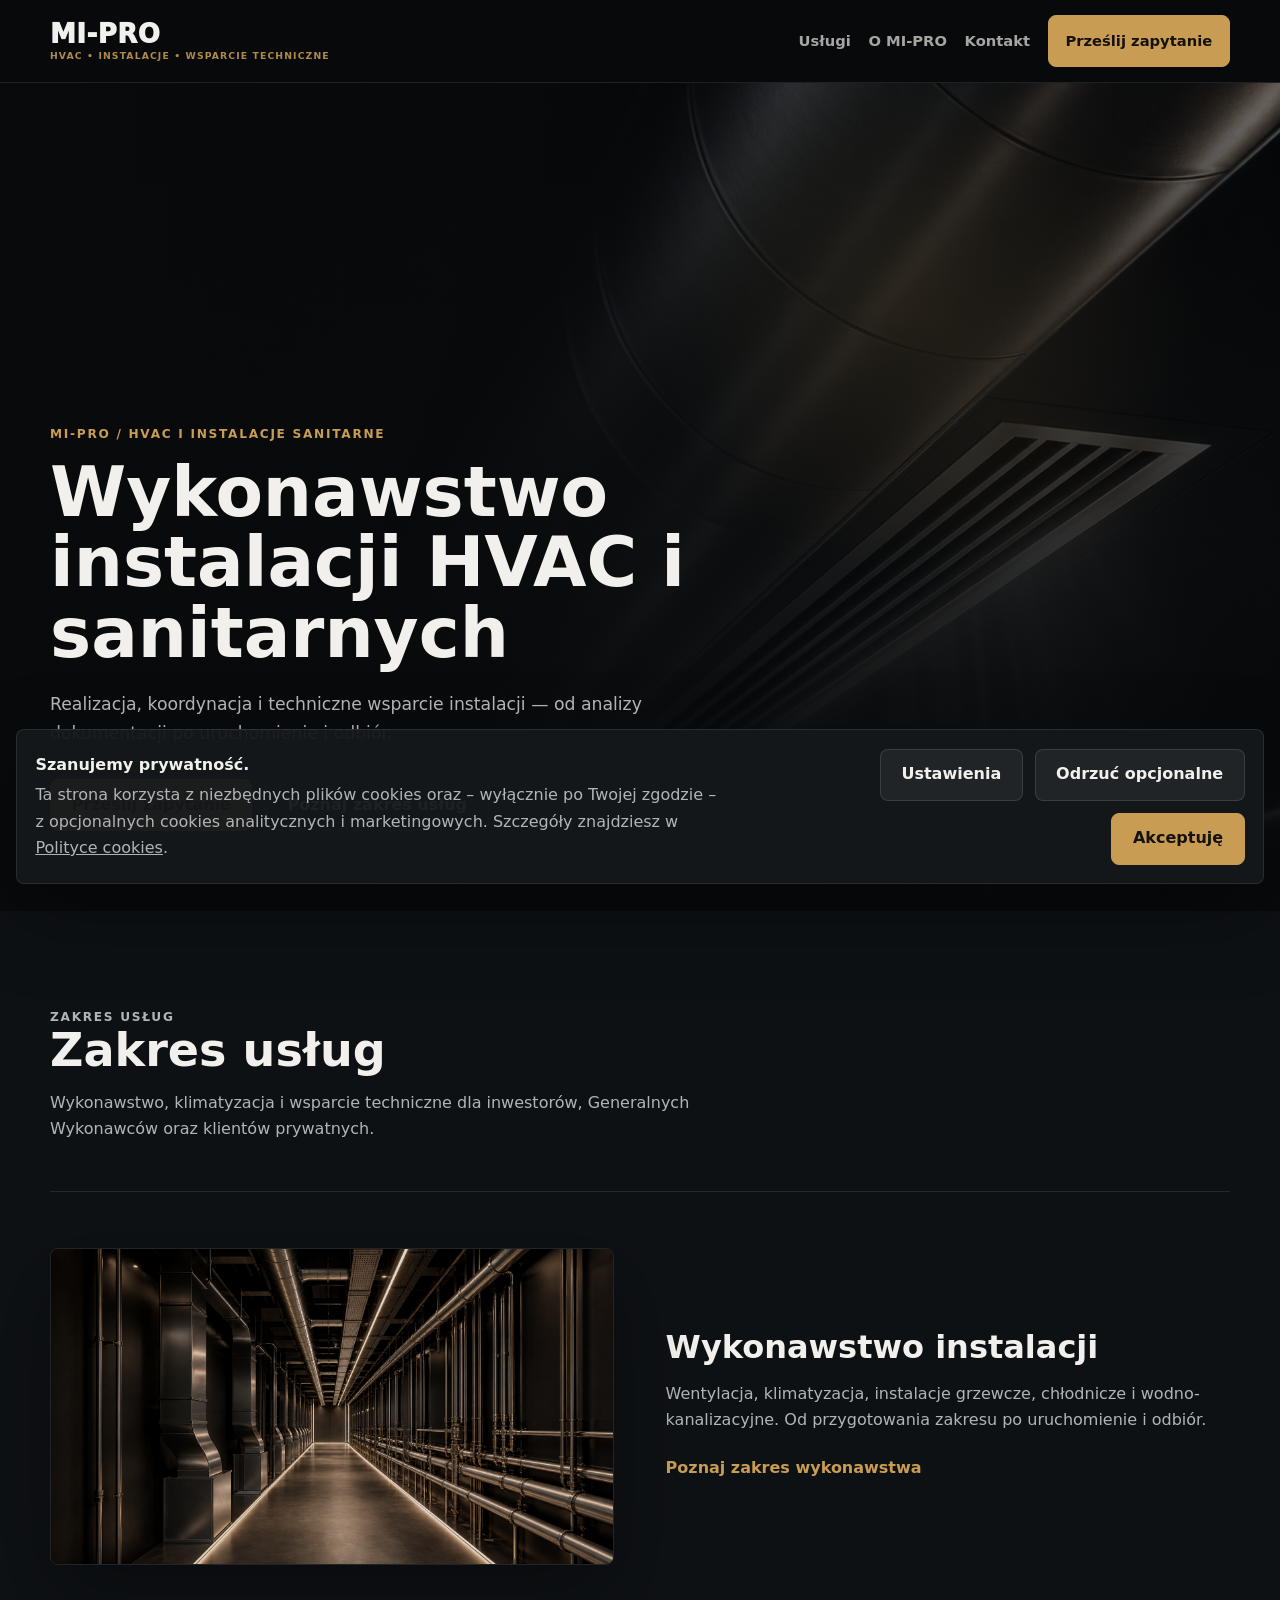
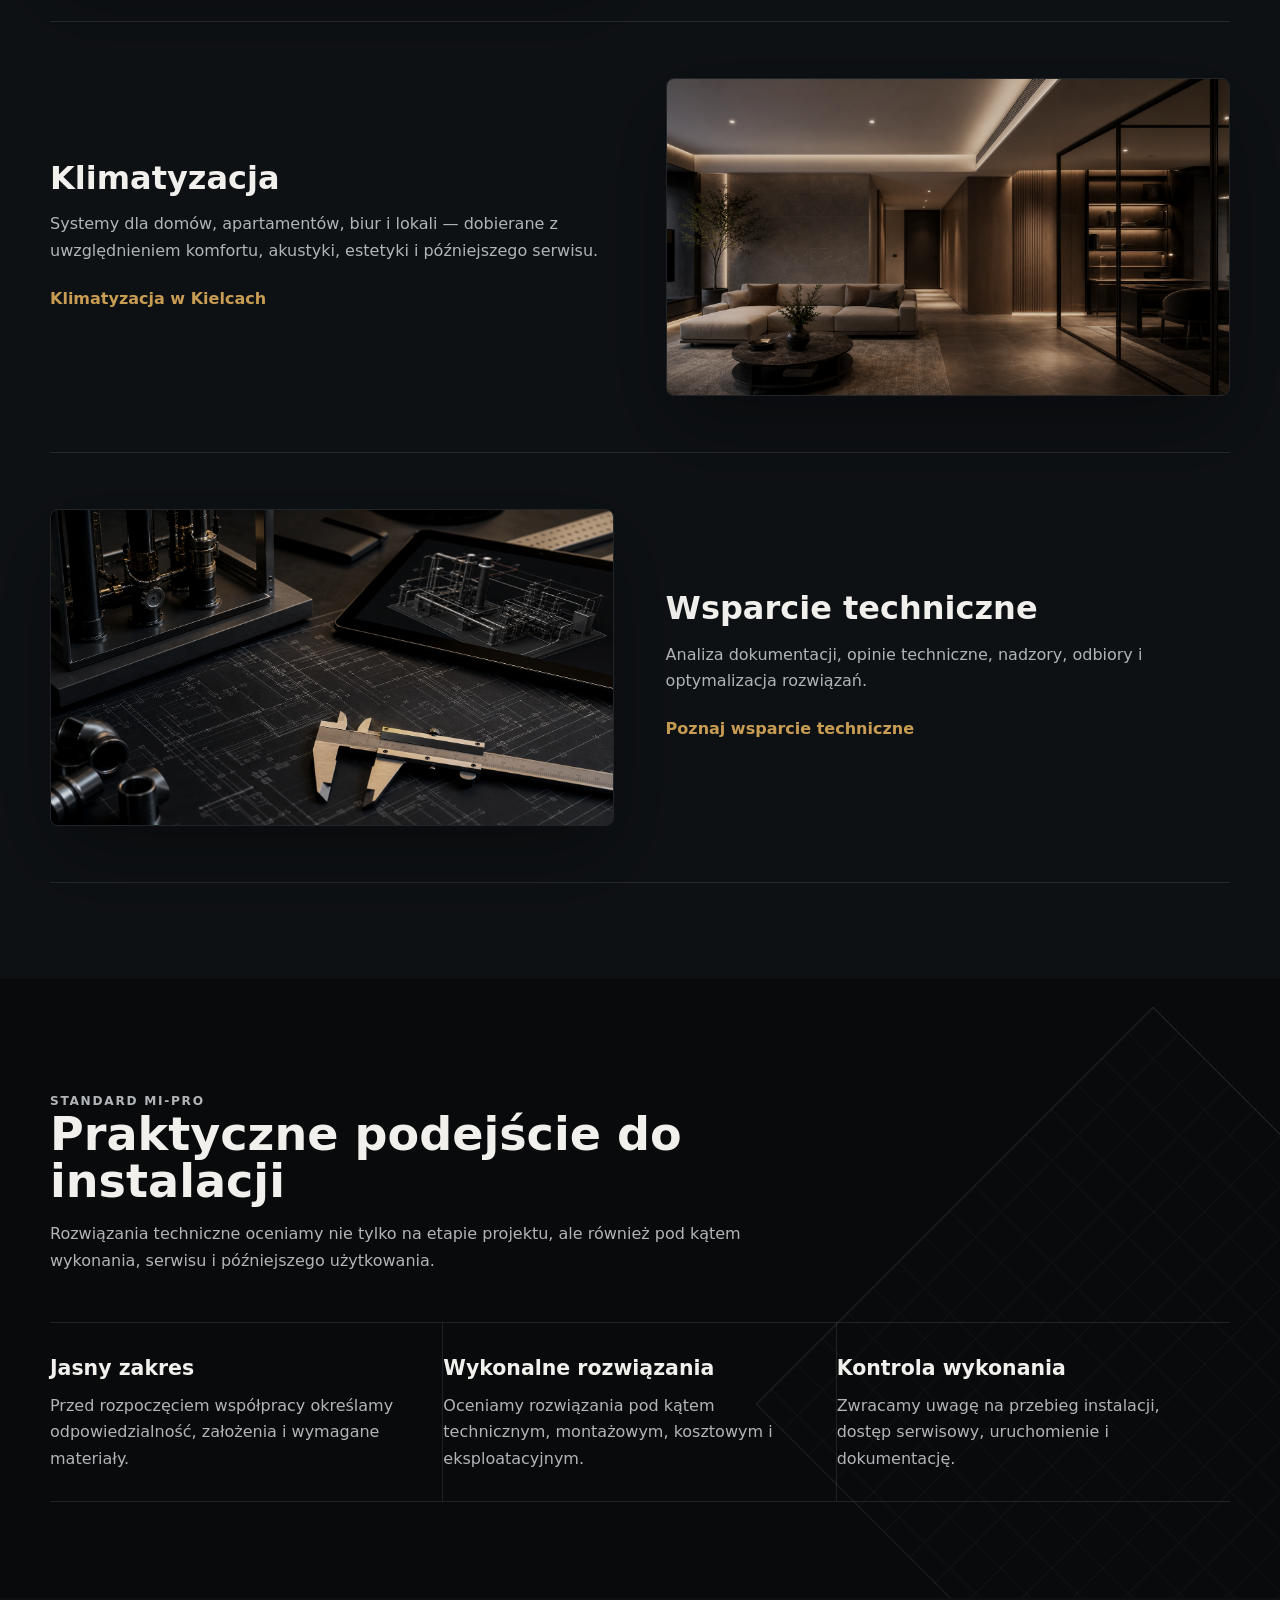
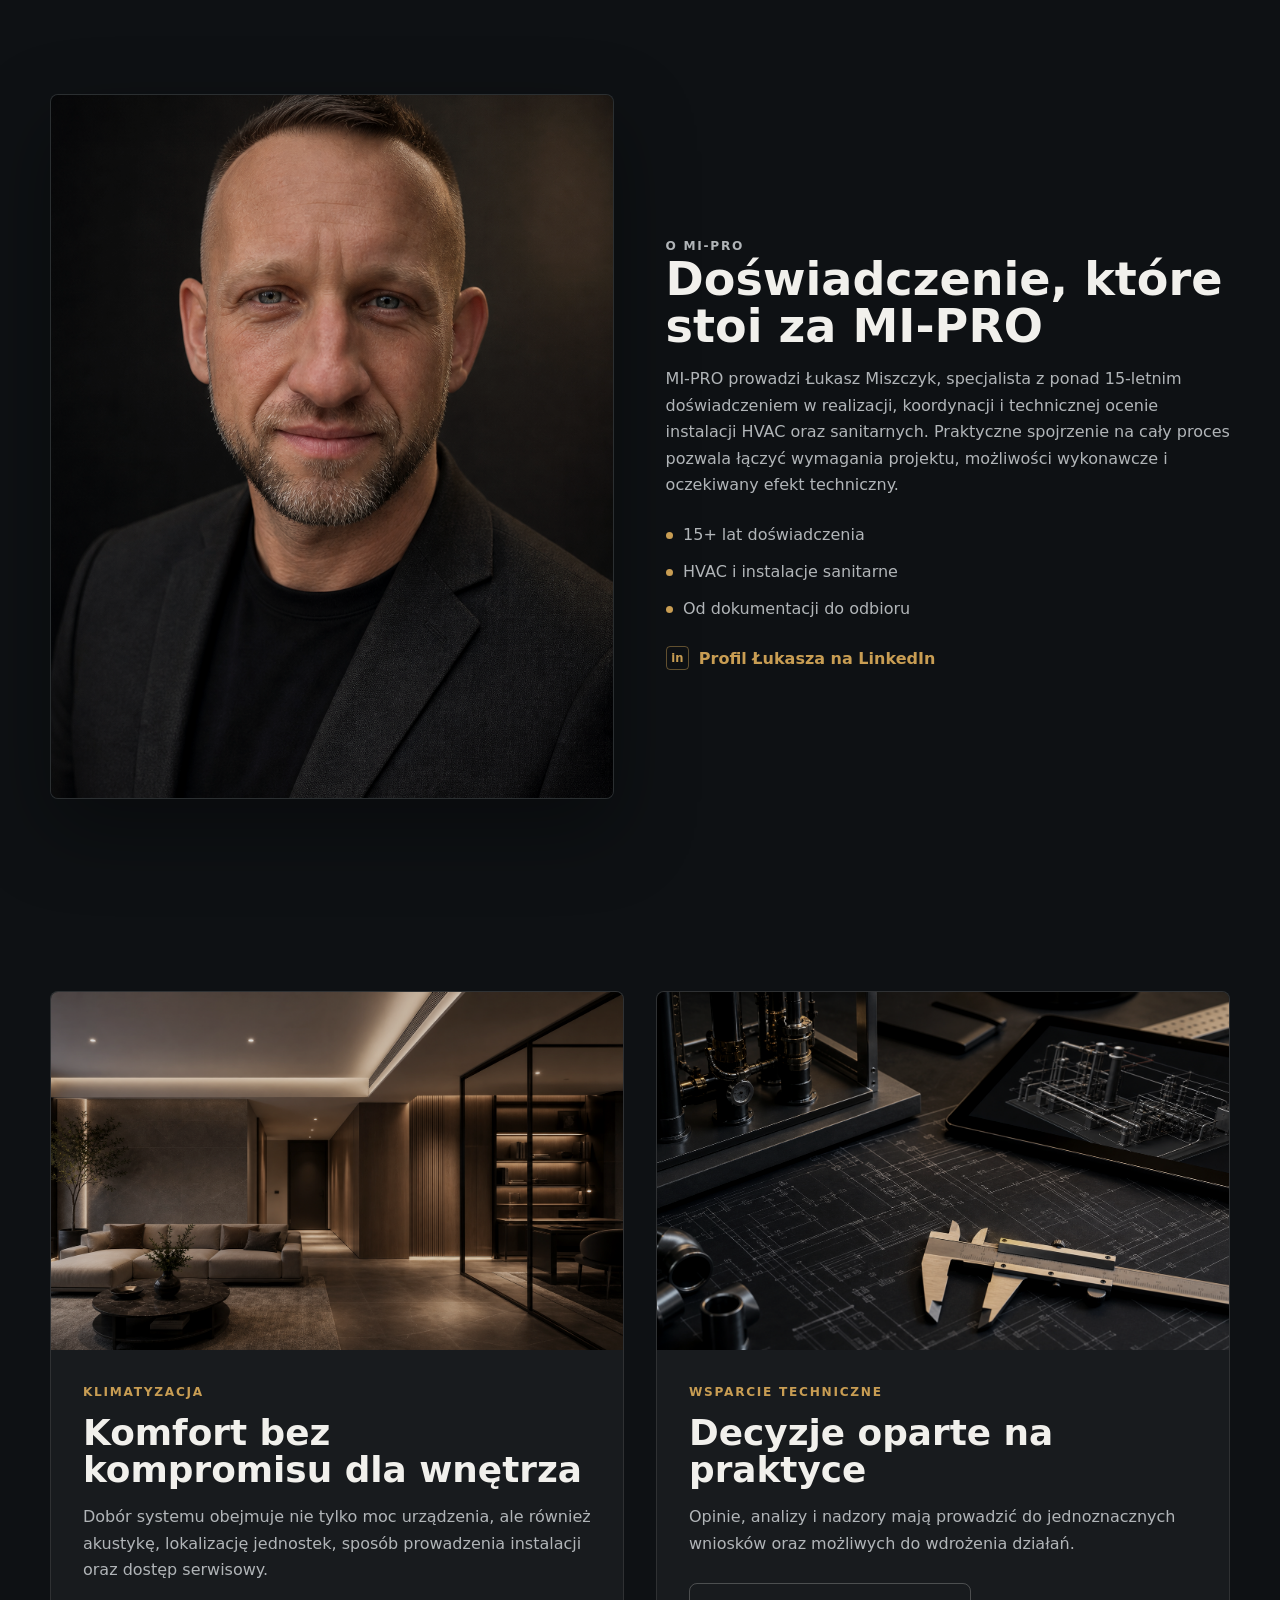
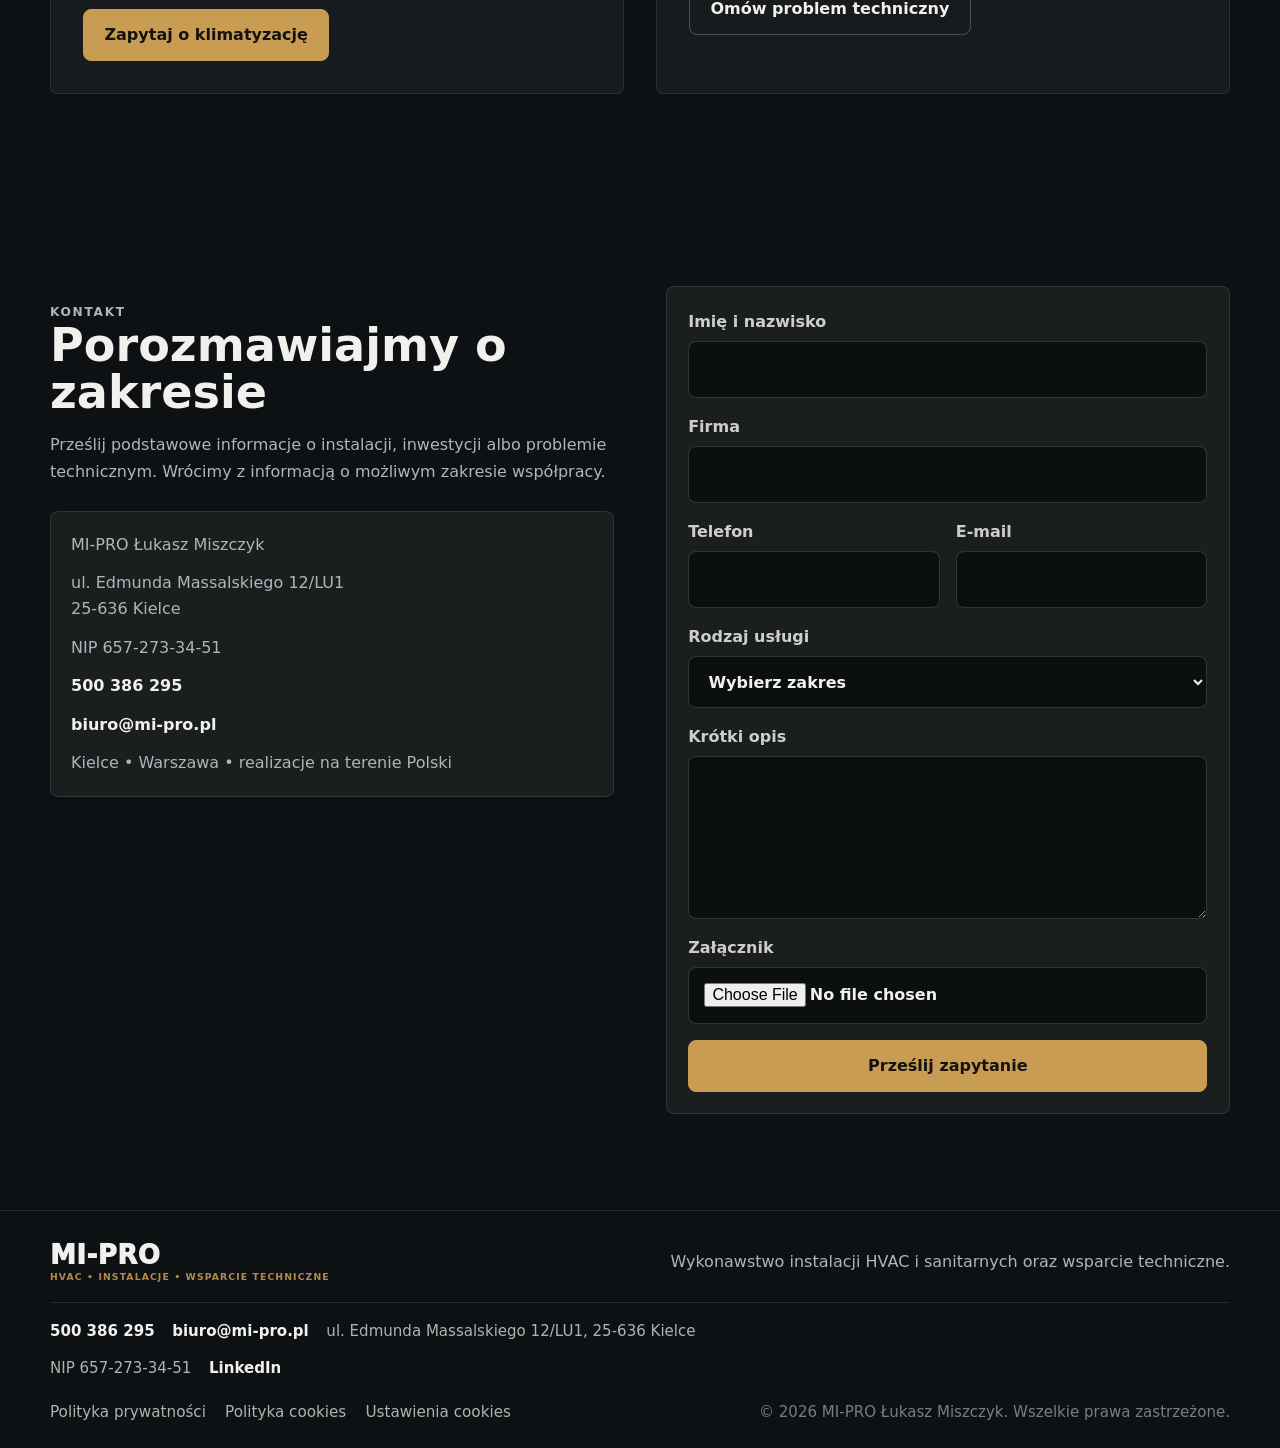
<file: index.html>
<!doctype html>
<html lang="pl">
<head>
  <meta charset="utf-8">
  <meta name="viewport" content="width=device-width, initial-scale=1">
  <title>MI-PRO | Wykonawstwo instalacji HVAC i sanitarnych Kielce</title>
  <meta name="description" content="MI-PRO realizuje instalacje HVAC i sanitarne, montaż klimatyzacji w Kielcach oraz techniczne wsparcie inwestycji od dokumentacji do odbioru.">
  <link rel="canonical" href="https://mi-pro.pl/">
  <meta name="theme-color" content="#080A0C">
  <meta property="og:title" content="MI-PRO | Wykonawstwo instalacji HVAC i sanitarnych">
  <meta property="og:description" content="Realizacja, koordynacja i techniczne wsparcie instalacji — od analizy dokumentacji po uruchomienie i odbiór.">
  <meta property="og:type" content="website">
  <meta property="og:image" content="assets/hero-hvac-premium.png">
  <link rel="preload" as="image" href="assets/hero-hvac-premium.png">
  <link rel="icon" href="assets/logo.webp">
  <link rel="stylesheet" href="styles.css">
  <script src="https://identity.netlify.com/v1/netlify-identity-widget.js"></script>
  <script type="application/ld+json">
  {
    "@context": "https://schema.org",
    "@graph": [
      {
        "@type": "LocalBusiness",
        "@id": "https://mi-pro.pl/#business",
        "name": "MI-PRO Łukasz Miszczyk",
        "url": "https://mi-pro.pl/",
        "image": "https://mi-pro.pl/assets/hero-hvac-premium.png",
        "email": "biuro@mi-pro.pl",
        "telephone": "+48500386295",
        "address": {
          "@type": "PostalAddress",
          "streetAddress": "ul. Edmunda Massalskiego 12/LU1",
          "postalCode": "25-636",
          "addressLocality": "Kielce",
          "addressCountry": "PL"
        },
        "areaServed": ["Kielce", "woj. świętokrzyskie"],
        "description": "Wykonawstwo instalacji HVAC i sanitarnych, montaż klimatyzacji, wsparcie techniczne, nadzory i analiza dokumentacji."
      },
      {
        "@type": "Service",
        "@id": "https://mi-pro.pl/#hvac-service",
        "name": "Wykonawstwo instalacji HVAC i sanitarnych",
        "provider": { "@id": "https://mi-pro.pl/#business" },
        "areaServed": "Kielce i województwo świętokrzyskie",
        "serviceType": ["HVAC", "instalacje sanitarne", "montaż klimatyzacji Kielce", "wsparcie techniczne instalacji", "nadzór techniczny"]
      },
      {
        "@type": "FAQPage",
        "@id": "https://mi-pro.pl/#faq",
        "mainEntity": [
          {
            "@type": "Question",
            "name": "Czy MI-PRO wykonuje montaż klimatyzacji w Kielcach?",
            "acceptedAnswer": { "@type": "Answer", "text": "Tak. MI-PRO realizuje dobór i montaż klimatyzacji w Kielcach i okolicy z uwzględnieniem komfortu, akustyki, estetyki oraz dostępu serwisowego." }
          },
          {
            "@type": "Question",
            "name": "Czy MI-PRO wspiera inwestycje technicznie?",
            "acceptedAnswer": { "@type": "Answer", "text": "Tak. Wsparcie obejmuje analizę dokumentacji, opinie techniczne, nadzory, odbiory i optymalizację rozwiązań instalacyjnych." }
          }
        ]
      }
    ]
  }
  </script>
</head>
<body>
  <a class="skip-link" href="#content">Przejdź do treści</a>

  <header class="site-header" id="top">
    <div class="container nav-wrap">
      <a class="brand text-brand" href="#top" aria-label="MI-PRO – strona główna">
        <span class="brand-mark">MI-PRO</span>
        <span class="brand-sub">HVAC • INSTALACJE • WSPARCIE TECHNICZNE</span>
      </a>

      <button class="nav-toggle" aria-expanded="false" aria-controls="nav-menu" aria-label="Otwórz menu">
        <span></span><span></span><span></span>
      </button>

      <nav class="site-nav" id="nav-menu" aria-label="Główne menu">
        <a href="#uslugi">Usługi</a>
        <a href="#o-mi-pro">O MI-PRO</a>
        <a href="#kontakt">Kontakt</a>
        <a class="nav-cta" href="#kontakt">Prześlij zapytanie</a>
      </nav>
    </div>
  </header>

  <main id="content">
    <section class="hero">
      <div class="hero-media" aria-hidden="true">
        <img src="assets/hero-hvac-premium.png" alt="">
      </div>
      <div class="container hero-inner">
        <div class="hero-copy reveal">
          <p class="eyebrow">MI-PRO / HVAC i instalacje sanitarne</p>
          <h1>Wykonawstwo instalacji HVAC i sanitarnych</h1>
          <p class="lead">Realizacja, koordynacja i techniczne wsparcie instalacji — od analizy dokumentacji po uruchomienie i odbiór.</p>
          <div class="hero-actions">
            <a class="btn btn-primary" href="#kontakt">Prześlij zapytanie</a>
            <a class="btn btn-secondary" href="#uslugi">Poznaj zakres usług</a>
          </div>
        </div>
      </div>
    </section>

    <section class="section services-section" id="uslugi">
      <div class="container">
        <div class="section-head reveal">
          <p class="eyebrow">Zakres usług</p>
          <h2>Zakres usług</h2>
          <p>Wykonawstwo, klimatyzacja i wsparcie techniczne dla inwestorów, Generalnych Wykonawców oraz klientów prywatnych.</p>
        </div>

        <article class="service-feature reveal">
          <div class="service-image">
            <img src="assets/execution-premium.png" alt="Koncepcyjna grafika uporządkowanych instalacji HVAC i sanitarnych" loading="lazy">
          </div>
          <div class="service-copy">
            <h3>Wykonawstwo instalacji</h3>
            <p>Wentylacja, klimatyzacja, instalacje grzewcze, chłodnicze i wodno-kanalizacyjne. Od przygotowania zakresu po uruchomienie i odbiór.</p>
            <a class="text-link" href="#kontakt">Poznaj zakres wykonawstwa</a>
          </div>
        </article>

        <article class="service-feature service-feature-alt reveal">
          <div class="service-image">
            <img src="assets/climate-premium.png" alt="Koncepcyjna grafika eleganckiego wnętrza z dyskretnym nawiewem liniowym" loading="lazy">
          </div>
          <div class="service-copy">
            <h3>Klimatyzacja</h3>
            <p>Systemy dla domów, apartamentów, biur i lokali — dobierane z uwzględnieniem komfortu, akustyki, estetyki i późniejszego serwisu.</p>
            <a class="text-link" href="#kontakt">Klimatyzacja w Kielcach</a>
          </div>
        </article>

        <article class="service-feature reveal">
          <div class="service-image">
            <img src="assets/technical-support-premium.png" alt="Koncepcyjna grafika analizy dokumentacji i modelu instalacji" loading="lazy">
          </div>
          <div class="service-copy">
            <h3>Wsparcie techniczne</h3>
            <p>Analiza dokumentacji, opinie techniczne, nadzory, odbiory i optymalizacja rozwiązań.</p>
            <a class="text-link" href="#kontakt">Poznaj wsparcie techniczne</a>
          </div>
        </article>
      </div>
    </section>

    <section class="section standard-section">
      <div class="container standard-grid">
        <div class="section-head reveal">
          <p class="eyebrow">Standard MI-PRO</p>
          <h2>Praktyczne podejście do instalacji</h2>
          <p>Rozwiązania techniczne oceniamy nie tylko na etapie projektu, ale również pod kątem wykonania, serwisu i późniejszego użytkowania.</p>
        </div>
        <div class="rules reveal reveal-delay">
          <article>
            <h3>Jasny zakres</h3>
            <p>Przed rozpoczęciem współpracy określamy odpowiedzialność, założenia i wymagane materiały.</p>
          </article>
          <article>
            <h3>Wykonalne rozwiązania</h3>
            <p>Oceniamy rozwiązania pod kątem technicznym, montażowym, kosztowym i eksploatacyjnym.</p>
          </article>
          <article>
            <h3>Kontrola wykonania</h3>
            <p>Zwracamy uwagę na przebieg instalacji, dostęp serwisowy, uruchomienie i dokumentację.</p>
          </article>
        </div>
      </div>
    </section>

    <section class="section owner-section" id="o-mi-pro">
      <div class="container owner-grid">
        <div class="owner-portrait reveal">
          <img src="assets/lukasz-miszczyk-portrait-premium.png" alt="Łukasz Miszczyk, właściciel MI-PRO" loading="eager">
        </div>
        <div class="owner-copy reveal reveal-delay">
          <p class="eyebrow">O MI-PRO</p>
          <h2>Doświadczenie, które stoi za MI-PRO</h2>
          <p>MI-PRO prowadzi Łukasz Miszczyk, specjalista z ponad 15-letnim doświadczeniem w realizacji, koordynacji i technicznej ocenie instalacji HVAC oraz sanitarnych. Praktyczne spojrzenie na cały proces pozwala łączyć wymagania projektu, możliwości wykonawcze i oczekiwany efekt techniczny.</p>
          <ul class="owner-list">
            <li>15+ lat doświadczenia</li>
            <li>HVAC i instalacje sanitarne</li>
            <li>Od dokumentacji do odbioru</li>
          </ul>
          <a class="linkedin-link" href="https://www.linkedin.com/in/%C5%82ukasz-miszczyk-516657ba/" target="_blank" rel="noopener">Profil Łukasza na LinkedIn</a>
        </div>
      </div>
    </section>

    <section class="section highlight-section" id="wyrozniki">
      <div class="container">
        <div class="highlight-pair">
          <article class="offer-panel reveal">
            <img src="assets/climate-premium.png" alt="Koncepcyjna grafika eleganckiego wnętrza z dyskretnym systemem klimatyzacji" loading="lazy">
            <div>
              <p class="eyebrow">Klimatyzacja</p>
              <h2>Komfort bez kompromisu dla wnętrza</h2>
              <p>Dobór systemu obejmuje nie tylko moc urządzenia, ale również akustykę, lokalizację jednostek, sposób prowadzenia instalacji oraz dostęp serwisowy.</p>
              <a class="btn btn-primary" href="#kontakt">Zapytaj o klimatyzację</a>
            </div>
          </article>

          <article class="offer-panel reveal reveal-delay">
            <img src="assets/technical-support-premium.png" alt="Koncepcyjna grafika modelu instalacji, dokumentacji i narzędzia pomiarowego" loading="lazy">
            <div>
              <p class="eyebrow">Wsparcie techniczne</p>
              <h2>Decyzje oparte na praktyce</h2>
              <p>Opinie, analizy i nadzory mają prowadzić do jednoznacznych wniosków oraz możliwych do wdrożenia działań.</p>
              <a class="btn btn-secondary" href="#kontakt">Omów problem techniczny</a>
            </div>
          </article>
        </div>
      </div>
    </section>

    <section class="section contact-section" id="kontakt">
      <div class="container contact-grid reveal">
        <div class="contact-copy">
          <p class="eyebrow">Kontakt</p>
          <h2>Porozmawiajmy o zakresie</h2>
          <p>Prześlij podstawowe informacje o instalacji, inwestycji albo problemie technicznym. Wrócimy z informacją o możliwym zakresie współpracy.</p>
          <div class="contact-card">
            <span>MI-PRO Łukasz Miszczyk</span>
            <span>ul. Edmunda Massalskiego 12/LU1<br>25-636 Kielce</span>
            <span>NIP 657-273-34-51</span>
            <a href="tel:+48500386295">500 386 295</a>
            <a href="mailto:biuro@mi-pro.pl">biuro@mi-pro.pl</a>
            <span>Kielce • Warszawa • realizacje na terenie Polski</span>
          </div>
        </div>

        <form class="contact-form" name="zapytanie" method="POST" data-netlify="true" netlify-honeypot="bot-field" enctype="multipart/form-data">
          <input type="hidden" name="form-name" value="zapytanie">
          <p class="hidden-field"><label>Nie wypełniaj: <input name="bot-field"></label></p>
          <label>Imię i nazwisko<input type="text" name="imie-i-nazwisko" autocomplete="name" required></label>
          <label>Firma<input type="text" name="firma" autocomplete="organization"></label>
          <div class="form-row">
            <label>Telefon<input type="tel" name="telefon" autocomplete="tel" required></label>
            <label>E-mail<input type="email" name="email" autocomplete="email" required></label>
          </div>
          <label>Rodzaj usługi
            <select name="rodzaj-uslugi" required>
              <option value="">Wybierz zakres</option>
              <option>Wykonawstwo instalacji</option>
              <option>Klimatyzacja</option>
              <option>Wsparcie techniczne</option>
              <option>Opinia lub audyt</option>
              <option>Inne</option>
            </select>
          </label>
          <label>Krótki opis<textarea name="opis" rows="5" required></textarea></label>
          <label>Załącznik<input type="file" name="dokumentacja"></label>
          <button class="btn btn-primary" type="submit">Prześlij zapytanie</button>
        </form>
      </div>
    </section>
  </main>

  <footer class="site-footer">
    <div class="container footer-top">
      <a class="footer-brand text-brand" href="#top" aria-label="MI-PRO – do góry strony">
        <span class="brand-mark">MI-PRO</span>
        <span class="brand-sub">HVAC • INSTALACJE • WSPARCIE TECHNICZNE</span>
      </a>
      <p>Wykonawstwo instalacji HVAC i sanitarnych oraz wsparcie techniczne.</p>
    </div>

    <div class="container footer-bottom">
      <div class="footer-contact">
        <a href="tel:+48500386295">500 386 295</a>
        <a href="mailto:biuro@mi-pro.pl">biuro@mi-pro.pl</a>
        <span>ul. Edmunda Massalskiego 12/LU1, 25-636 Kielce</span>
        <span>NIP 657-273-34-51</span>
        <a href="https://www.linkedin.com/in/%C5%82ukasz-miszczyk-516657ba/" target="_blank" rel="noopener">LinkedIn</a>
      </div>
      <nav class="footer-nav" aria-label="Informacje prawne">
        <a href="privacy.html">Polityka prywatności</a>
        <a href="cookies.html">Polityka cookies</a>
        <button class="footer-link js-open-cookie-settings" type="button">Ustawienia cookies</button>
      </nav>
      <p class="copyright">© <span id="year"></span> MI-PRO Łukasz Miszczyk. Wszelkie prawa zastrzeżone.</p>
    </div>
  </footer>

  <div class="mobile-contact-bar">
    <a href="tel:+48500386295">Zadzwoń</a>
    <a href="#kontakt">Zapytaj</a>
  </div>

  <div class="cookie-banner" id="cookieBanner" hidden>
    <div class="cookie-inner">
      <div>
        <strong>Szanujemy prywatność.</strong>
        <p>Ta strona korzysta z niezbędnych plików cookies oraz – wyłącznie po Twojej zgodzie – z opcjonalnych cookies analitycznych i marketingowych. Szczegóły znajdziesz w <a href="cookies.html">Polityce cookies</a>.</p>
      </div>
      <div class="cookie-actions">
        <button class="btn btn-ghost js-cookie-settings" type="button">Ustawienia</button>
        <button class="btn btn-ghost js-cookie-reject" type="button">Odrzuć opcjonalne</button>
        <button class="btn btn-primary js-cookie-accept" type="button">Akceptuję</button>
      </div>
    </div>
  </div>

  <div class="cookie-modal" id="cookieModal" hidden>
    <div class="cookie-modal-backdrop js-close-cookie-modal"></div>
    <div class="cookie-modal-panel" role="dialog" aria-modal="true" aria-labelledby="cookieTitle">
      <button class="cookie-close js-close-cookie-modal" aria-label="Zamknij ustawienia cookies">×</button>
      <h2 id="cookieTitle">Ustawienia cookies</h2>
      <p>Możesz zdecydować, na które kategorie cookies wyrażasz zgodę. Niezbędne cookies są wymagane do prawidłowego działania strony i nie mogą zostać wyłączone.</p>
      <div class="cookie-option required">
        <div><strong>Niezbędne</strong><p>Zapewniają podstawowe funkcje strony, bezpieczeństwo oraz zapis Twojej decyzji dotyczącej cookies.</p></div>
        <span class="badge-fixed">Zawsze aktywne</span>
      </div>
      <label class="cookie-option">
        <div><strong>Analityczne</strong><p>Pozwalają badać sposób korzystania ze strony i usprawniać jej działanie.</p></div>
        <input type="checkbox" id="analyticsConsent">
      </label>
      <label class="cookie-option">
        <div><strong>Marketingowe</strong><p>Pozwalają dopasować reklamy i treści promocyjne w zewnętrznych systemach.</p></div>
        <input type="checkbox" id="marketingConsent">
      </label>
      <div class="cookie-modal-actions">
        <button class="btn btn-ghost js-close-cookie-modal" type="button">Anuluj</button>
        <button class="btn btn-secondary js-cookie-save" type="button">Zapisz wybór</button>
        <button class="btn btn-primary js-cookie-accept" type="button">Akceptuj wszystko</button>
      </div>
    </div>
  </div>

  <script src="cms-loader.js"></script>
  <script src="script.js"></script>
  <script>
    if (window.netlifyIdentity) {
      window.netlifyIdentity.on('init', user => {
        if (!user && window.location.hash.includes('invite_token')) {
          window.netlifyIdentity.open('signup');
        }
      });
    }
  </script>
</body>
</html>
</file>
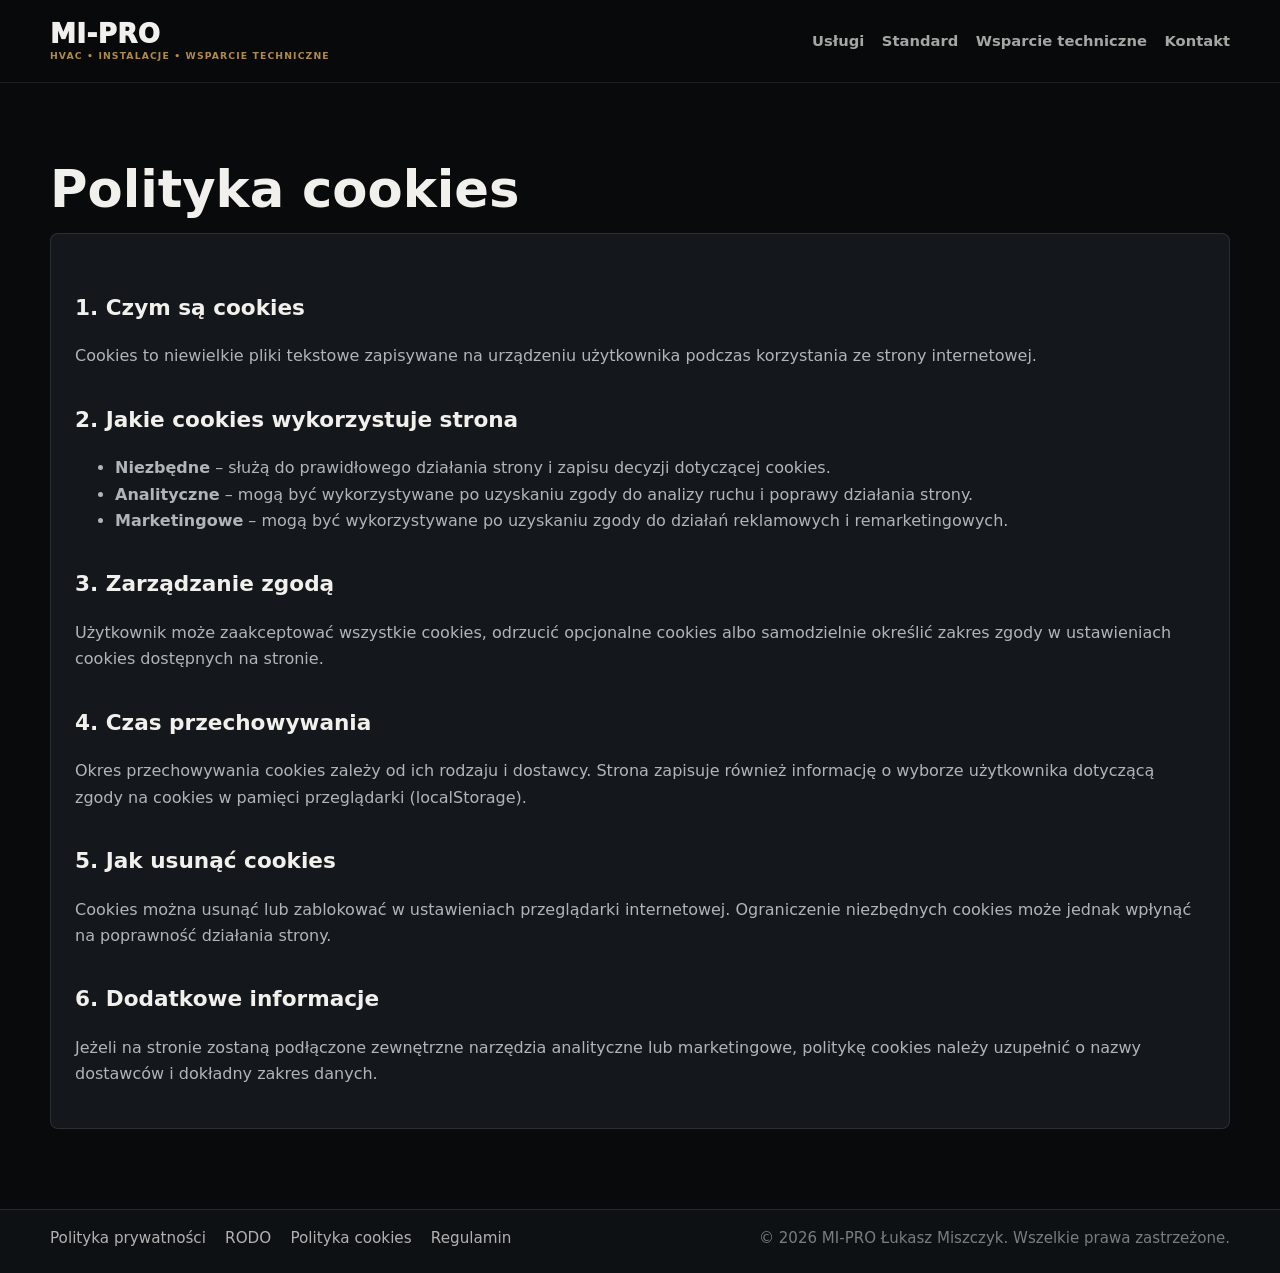
<file: cookies.html>
<!doctype html>
<html lang="pl">
<head>
  <meta charset="utf-8">
  <meta name="viewport" content="width=device-width, initial-scale=1">
  <title>Polityka cookies | MI-PRO</title>
  <meta name="description" content="Polityka cookies – MI-PRO">
  <link rel="icon" href="assets/logo.webp">
  <link rel="stylesheet" href="styles.css">
</head>
<body>
  <header class="site-header">
    <div class="container nav-wrap">
      <a class="brand text-brand" href="index.html" aria-label="MI-PRO – strona główna"><span class="brand-mark">MI-PRO</span><span class="brand-sub">HVAC • INSTALACJE • WSPARCIE TECHNICZNE</span></a>
      <nav class="site-nav" aria-label="Główne menu" style="display:flex; position:static; box-shadow:none; border:0; background:transparent; padding:0; flex-direction:row;">
        <a href="index.html#uslugi">Usługi</a>
        <a href="index.html#standard">Standard</a>
        <a href="index.html#ekspertyza">Wsparcie techniczne</a>
        <a href="index.html#kontakt">Kontakt</a>
      </nav>
    </div>
  </header>
  <section class="legal-hero">
    <div class="container legal-content">
      <h1>Polityka cookies</h1>
      <div class="legal-box">

<h2>1. Czym są cookies</h2>
<p>Cookies to niewielkie pliki tekstowe zapisywane na urządzeniu użytkownika podczas korzystania ze strony internetowej.</p>
<h2>2. Jakie cookies wykorzystuje strona</h2>
<ul>
<li><strong>Niezbędne</strong> – służą do prawidłowego działania strony i zapisu decyzji dotyczącej cookies.</li>
<li><strong>Analityczne</strong> – mogą być wykorzystywane po uzyskaniu zgody do analizy ruchu i poprawy działania strony.</li>
<li><strong>Marketingowe</strong> – mogą być wykorzystywane po uzyskaniu zgody do działań reklamowych i remarketingowych.</li>
</ul>
<h2>3. Zarządzanie zgodą</h2>
<p>Użytkownik może zaakceptować wszystkie cookies, odrzucić opcjonalne cookies albo samodzielnie określić zakres zgody w ustawieniach cookies dostępnych na stronie.</p>
<h2>4. Czas przechowywania</h2>
<p>Okres przechowywania cookies zależy od ich rodzaju i dostawcy. Strona zapisuje również informację o wyborze użytkownika dotyczącą zgody na cookies w pamięci przeglądarki (localStorage).</p>
<h2>5. Jak usunąć cookies</h2>
<p>Cookies można usunąć lub zablokować w ustawieniach przeglądarki internetowej. Ograniczenie niezbędnych cookies może jednak wpłynąć na poprawność działania strony.</p>
<h2>6. Dodatkowe informacje</h2>
<p>Jeżeli na stronie zostaną podłączone zewnętrzne narzędzia analityczne lub marketingowe, politykę cookies należy uzupełnić o nazwy dostawców i dokładny zakres danych.</p>

      </div>
    </div>
  </section>
  <footer class="site-footer">
    <div class="container footer-bottom">
      <nav class="footer-nav" aria-label="Informacje prawne">
        <a href="privacy.html">Polityka prywatności</a>
        <a href="rodo.html">RODO</a>
        <a href="cookies.html">Polityka cookies</a>
        <a href="regulamin.html">Regulamin</a>
      </nav>
      <p class="copyright">© <span id="year"></span> MI-PRO Łukasz Miszczyk. Wszelkie prawa zastrzeżone.</p>
    </div>
  </footer>
  <script src="script.js"></script>
</body>
</html>
</file>
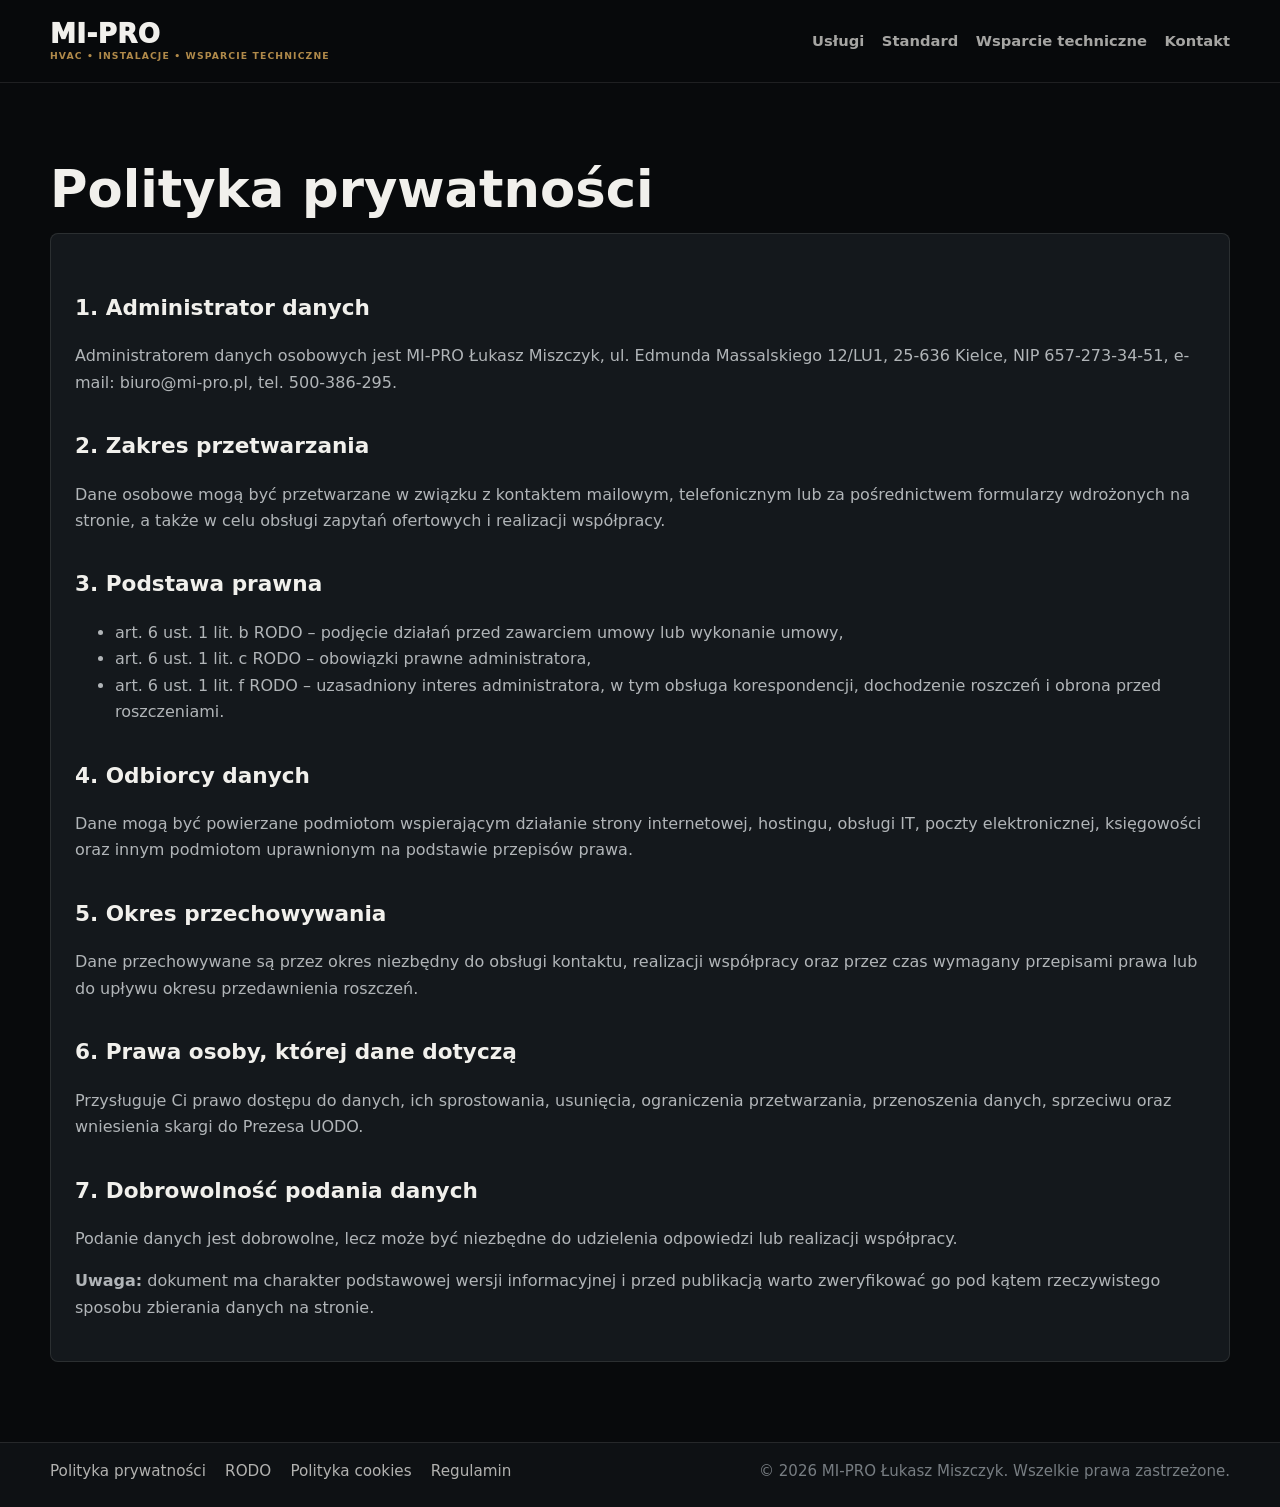
<file: privacy.html>
<!doctype html>
<html lang="pl">
<head>
  <meta charset="utf-8">
  <meta name="viewport" content="width=device-width, initial-scale=1">
  <title>Polityka prywatności | MI-PRO</title>
  <meta name="description" content="Polityka prywatności – MI-PRO">
  <link rel="icon" href="assets/logo.webp">
  <link rel="stylesheet" href="styles.css">
</head>
<body>
  <header class="site-header">
    <div class="container nav-wrap">
      <a class="brand text-brand" href="index.html" aria-label="MI-PRO – strona główna"><span class="brand-mark">MI-PRO</span><span class="brand-sub">HVAC • INSTALACJE • WSPARCIE TECHNICZNE</span></a>
      <nav class="site-nav" aria-label="Główne menu" style="display:flex; position:static; box-shadow:none; border:0; background:transparent; padding:0; flex-direction:row;">
        <a href="index.html#uslugi">Usługi</a>
        <a href="index.html#standard">Standard</a>
        <a href="index.html#ekspertyza">Wsparcie techniczne</a>
        <a href="index.html#kontakt">Kontakt</a>
      </nav>
    </div>
  </header>
  <section class="legal-hero">
    <div class="container legal-content">
      <h1>Polityka prywatności</h1>
      <div class="legal-box">

<h2>1. Administrator danych</h2>
<p>Administratorem danych osobowych jest MI-PRO Łukasz Miszczyk, ul. Edmunda Massalskiego 12/LU1, 25-636 Kielce, NIP 657-273-34-51, e-mail: biuro@mi-pro.pl, tel. 500-386-295.</p>
<h2>2. Zakres przetwarzania</h2>
<p>Dane osobowe mogą być przetwarzane w związku z kontaktem mailowym, telefonicznym lub za pośrednictwem formularzy wdrożonych na stronie, a także w celu obsługi zapytań ofertowych i realizacji współpracy.</p>
<h2>3. Podstawa prawna</h2>
<ul>
<li>art. 6 ust. 1 lit. b RODO – podjęcie działań przed zawarciem umowy lub wykonanie umowy,</li>
<li>art. 6 ust. 1 lit. c RODO – obowiązki prawne administratora,</li>
<li>art. 6 ust. 1 lit. f RODO – uzasadniony interes administratora, w tym obsługa korespondencji, dochodzenie roszczeń i obrona przed roszczeniami.</li>
</ul>
<h2>4. Odbiorcy danych</h2>
<p>Dane mogą być powierzane podmiotom wspierającym działanie strony internetowej, hostingu, obsługi IT, poczty elektronicznej, księgowości oraz innym podmiotom uprawnionym na podstawie przepisów prawa.</p>
<h2>5. Okres przechowywania</h2>
<p>Dane przechowywane są przez okres niezbędny do obsługi kontaktu, realizacji współpracy oraz przez czas wymagany przepisami prawa lub do upływu okresu przedawnienia roszczeń.</p>
<h2>6. Prawa osoby, której dane dotyczą</h2>
<p>Przysługuje Ci prawo dostępu do danych, ich sprostowania, usunięcia, ograniczenia przetwarzania, przenoszenia danych, sprzeciwu oraz wniesienia skargi do Prezesa UODO.</p>
<h2>7. Dobrowolność podania danych</h2>
<p>Podanie danych jest dobrowolne, lecz może być niezbędne do udzielenia odpowiedzi lub realizacji współpracy.</p>
<p><strong>Uwaga:</strong> dokument ma charakter podstawowej wersji informacyjnej i przed publikacją warto zweryfikować go pod kątem rzeczywistego sposobu zbierania danych na stronie.</p>

      </div>
    </div>
  </section>
  <footer class="site-footer">
    <div class="container footer-bottom">
      <nav class="footer-nav" aria-label="Informacje prawne">
        <a href="privacy.html">Polityka prywatności</a>
        <a href="rodo.html">RODO</a>
        <a href="cookies.html">Polityka cookies</a>
        <a href="regulamin.html">Regulamin</a>
      </nav>
      <p class="copyright">© <span id="year"></span> MI-PRO Łukasz Miszczyk. Wszelkie prawa zastrzeżone.</p>
    </div>
  </footer>
  <script src="script.js"></script>
</body>
</html>
</file>
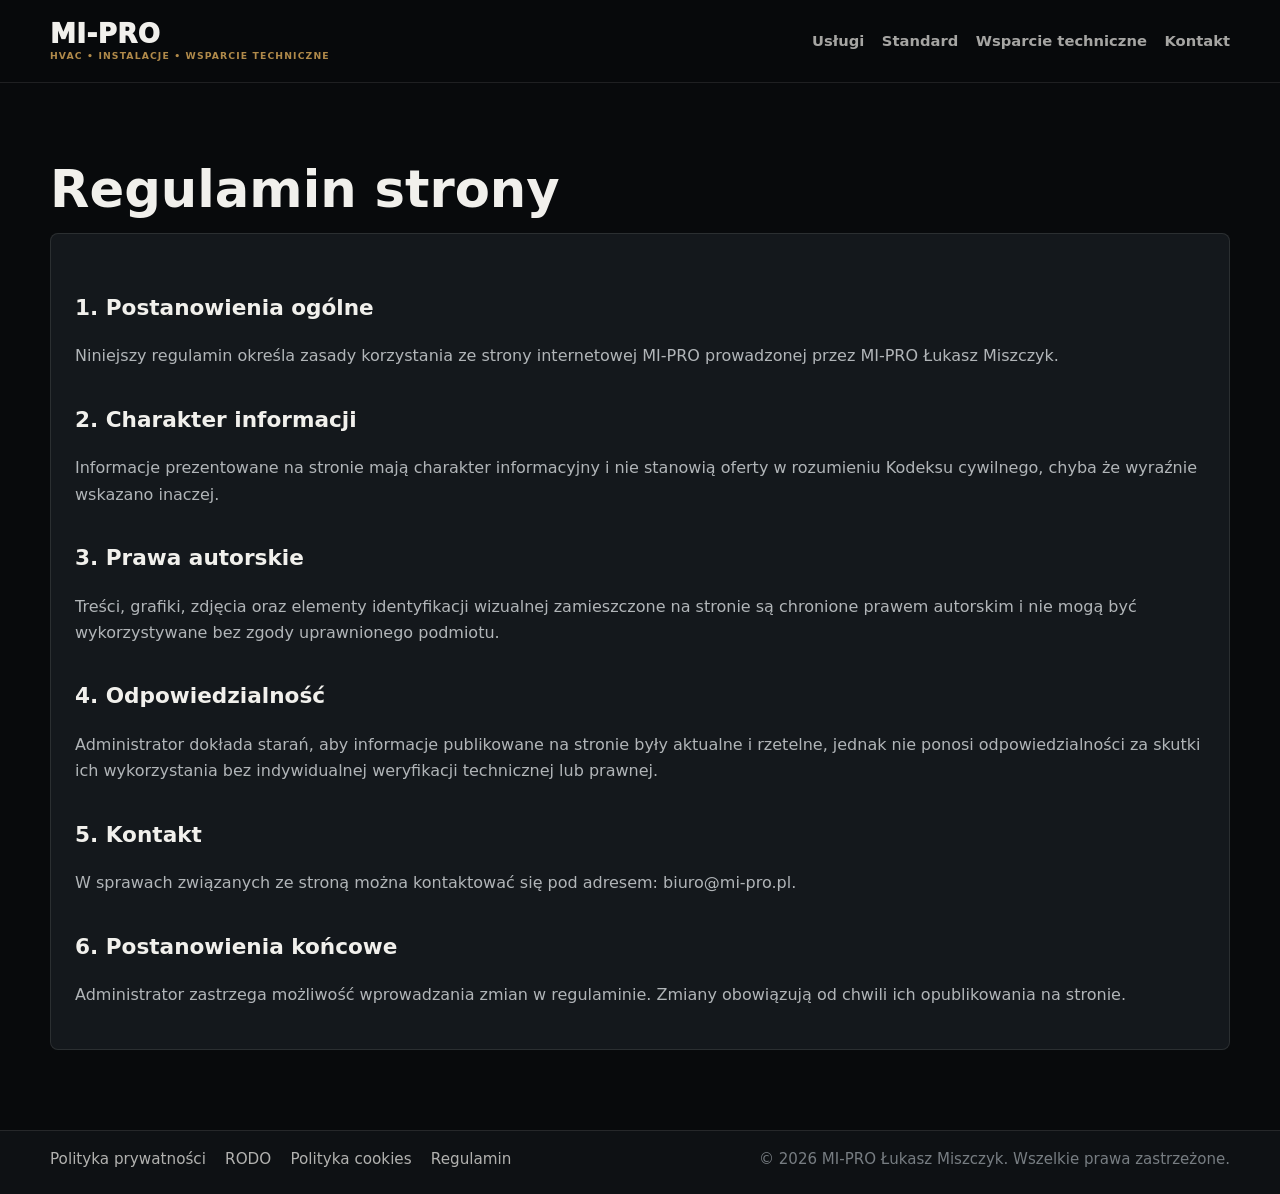
<file: regulamin.html>
<!doctype html>
<html lang="pl">
<head>
  <meta charset="utf-8">
  <meta name="viewport" content="width=device-width, initial-scale=1">
  <title>Regulamin strony | MI-PRO</title>
  <meta name="description" content="Regulamin strony – MI-PRO">
  <link rel="icon" href="assets/logo.webp">
  <link rel="stylesheet" href="styles.css">
</head>
<body>
  <header class="site-header">
    <div class="container nav-wrap">
      <a class="brand text-brand" href="index.html" aria-label="MI-PRO – strona główna"><span class="brand-mark">MI-PRO</span><span class="brand-sub">HVAC • INSTALACJE • WSPARCIE TECHNICZNE</span></a>
      <nav class="site-nav" aria-label="Główne menu" style="display:flex; position:static; box-shadow:none; border:0; background:transparent; padding:0; flex-direction:row;">
        <a href="index.html#uslugi">Usługi</a>
        <a href="index.html#standard">Standard</a>
        <a href="index.html#ekspertyza">Wsparcie techniczne</a>
        <a href="index.html#kontakt">Kontakt</a>
      </nav>
    </div>
  </header>
  <section class="legal-hero">
    <div class="container legal-content">
      <h1>Regulamin strony</h1>
      <div class="legal-box">

<h2>1. Postanowienia ogólne</h2>
<p>Niniejszy regulamin określa zasady korzystania ze strony internetowej MI-PRO prowadzonej przez MI-PRO Łukasz Miszczyk.</p>
<h2>2. Charakter informacji</h2>
<p>Informacje prezentowane na stronie mają charakter informacyjny i nie stanowią oferty w rozumieniu Kodeksu cywilnego, chyba że wyraźnie wskazano inaczej.</p>
<h2>3. Prawa autorskie</h2>
<p>Treści, grafiki, zdjęcia oraz elementy identyfikacji wizualnej zamieszczone na stronie są chronione prawem autorskim i nie mogą być wykorzystywane bez zgody uprawnionego podmiotu.</p>
<h2>4. Odpowiedzialność</h2>
<p>Administrator dokłada starań, aby informacje publikowane na stronie były aktualne i rzetelne, jednak nie ponosi odpowiedzialności za skutki ich wykorzystania bez indywidualnej weryfikacji technicznej lub prawnej.</p>
<h2>5. Kontakt</h2>
<p>W sprawach związanych ze stroną można kontaktować się pod adresem: <a href="mailto:biuro@mi-pro.pl">biuro@mi-pro.pl</a>.</p>
<h2>6. Postanowienia końcowe</h2>
<p>Administrator zastrzega możliwość wprowadzania zmian w regulaminie. Zmiany obowiązują od chwili ich opublikowania na stronie.</p>

      </div>
    </div>
  </section>
  <footer class="site-footer">
    <div class="container footer-bottom">
      <nav class="footer-nav" aria-label="Informacje prawne">
        <a href="privacy.html">Polityka prywatności</a>
        <a href="rodo.html">RODO</a>
        <a href="cookies.html">Polityka cookies</a>
        <a href="regulamin.html">Regulamin</a>
      </nav>
      <p class="copyright">© <span id="year"></span> MI-PRO Łukasz Miszczyk. Wszelkie prawa zastrzeżone.</p>
    </div>
  </footer>
  <script src="script.js"></script>
</body>
</html>
</file>
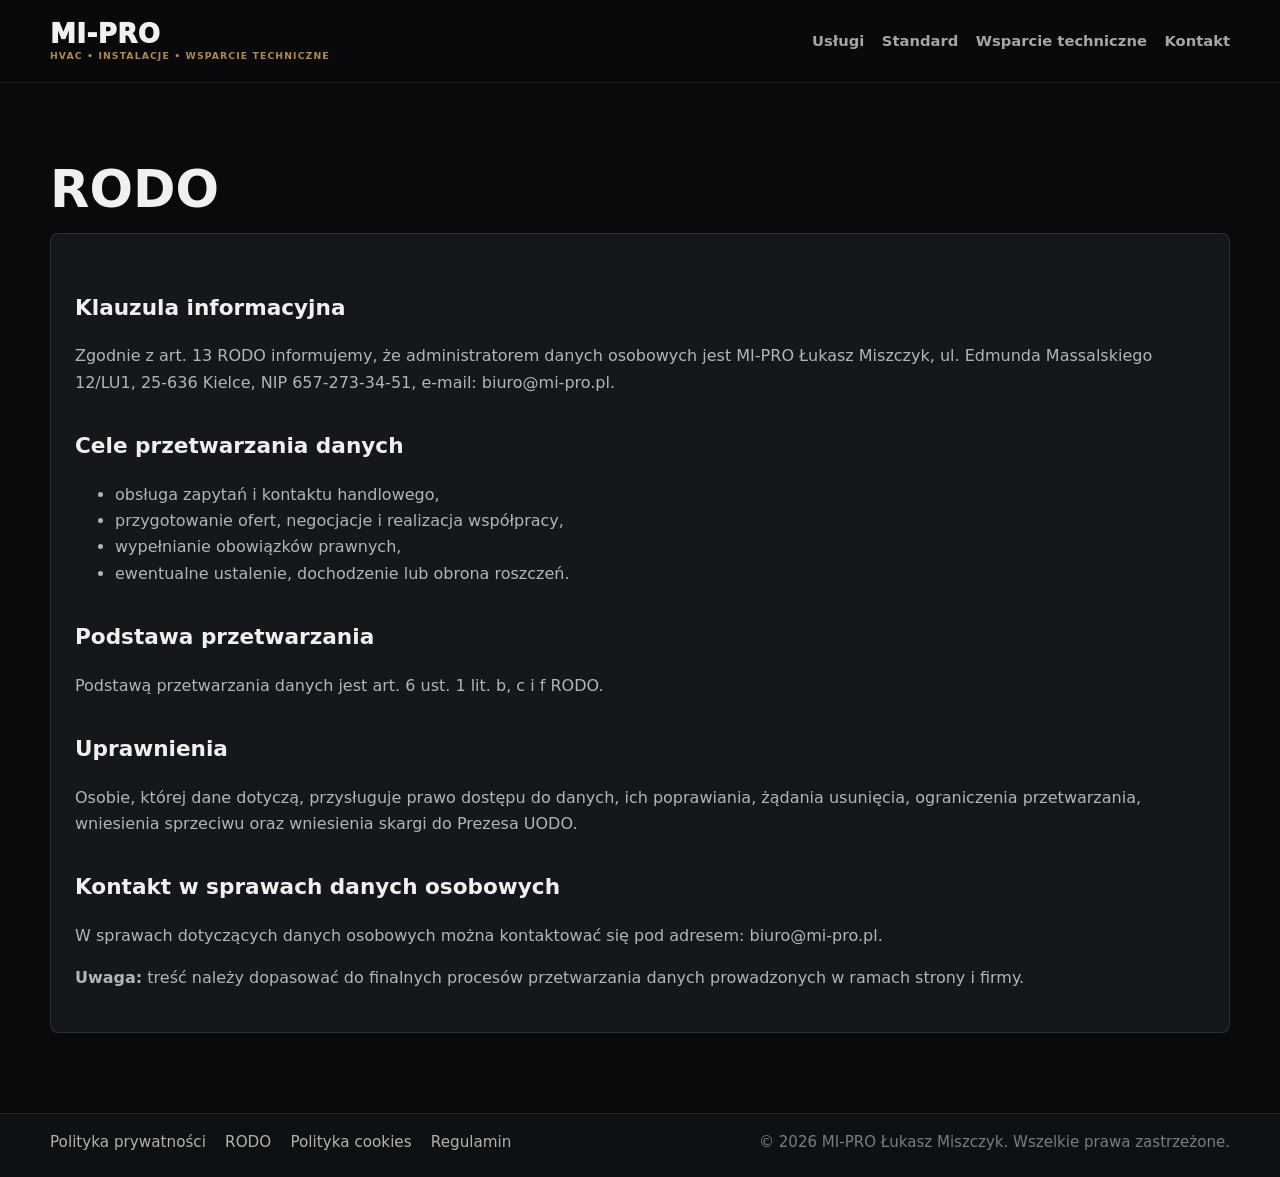
<file: rodo.html>
<!doctype html>
<html lang="pl">
<head>
  <meta charset="utf-8">
  <meta name="viewport" content="width=device-width, initial-scale=1">
  <title>RODO | MI-PRO</title>
  <meta name="description" content="RODO – MI-PRO">
  <link rel="icon" href="assets/logo.webp">
  <link rel="stylesheet" href="styles.css">
</head>
<body>
  <header class="site-header">
    <div class="container nav-wrap">
      <a class="brand text-brand" href="index.html" aria-label="MI-PRO – strona główna"><span class="brand-mark">MI-PRO</span><span class="brand-sub">HVAC • INSTALACJE • WSPARCIE TECHNICZNE</span></a>
      <nav class="site-nav" aria-label="Główne menu" style="display:flex; position:static; box-shadow:none; border:0; background:transparent; padding:0; flex-direction:row;">
        <a href="index.html#uslugi">Usługi</a>
        <a href="index.html#standard">Standard</a>
        <a href="index.html#ekspertyza">Wsparcie techniczne</a>
        <a href="index.html#kontakt">Kontakt</a>
      </nav>
    </div>
  </header>
  <section class="legal-hero">
    <div class="container legal-content">
      <h1>RODO</h1>
      <div class="legal-box">

<h2>Klauzula informacyjna</h2>
<p>Zgodnie z art. 13 RODO informujemy, że administratorem danych osobowych jest MI-PRO Łukasz Miszczyk, ul. Edmunda Massalskiego 12/LU1, 25-636 Kielce, NIP 657-273-34-51, e-mail: biuro@mi-pro.pl.</p>
<h2>Cele przetwarzania danych</h2>
<ul>
<li>obsługa zapytań i kontaktu handlowego,</li>
<li>przygotowanie ofert, negocjacje i realizacja współpracy,</li>
<li>wypełnianie obowiązków prawnych,</li>
<li>ewentualne ustalenie, dochodzenie lub obrona roszczeń.</li>
</ul>
<h2>Podstawa przetwarzania</h2>
<p>Podstawą przetwarzania danych jest art. 6 ust. 1 lit. b, c i f RODO.</p>
<h2>Uprawnienia</h2>
<p>Osobie, której dane dotyczą, przysługuje prawo dostępu do danych, ich poprawiania, żądania usunięcia, ograniczenia przetwarzania, wniesienia sprzeciwu oraz wniesienia skargi do Prezesa UODO.</p>
<h2>Kontakt w sprawach danych osobowych</h2>
<p>W sprawach dotyczących danych osobowych można kontaktować się pod adresem: <a href="mailto:biuro@mi-pro.pl">biuro@mi-pro.pl</a>.</p>
<p><strong>Uwaga:</strong> treść należy dopasować do finalnych procesów przetwarzania danych prowadzonych w ramach strony i firmy.</p>

      </div>
    </div>
  </section>
  <footer class="site-footer">
    <div class="container footer-bottom">
      <nav class="footer-nav" aria-label="Informacje prawne">
        <a href="privacy.html">Polityka prywatności</a>
        <a href="rodo.html">RODO</a>
        <a href="cookies.html">Polityka cookies</a>
        <a href="regulamin.html">Regulamin</a>
      </nav>
      <p class="copyright">© <span id="year"></span> MI-PRO Łukasz Miszczyk. Wszelkie prawa zastrzeżone.</p>
    </div>
  </footer>
  <script src="script.js"></script>
</body>
</html>
</file>
<file: styles.css>
:root {
  --bg: #080A0C;
  --section: #0E1114;
  --surface: #14181C;
  --text: #F1F0EC;
  --muted: #B1B5B8;
  --subtle: #777D82;
  --line: rgba(241, 240, 236, 0.1);
  --accent: #C89D53;
  --accent-soft: rgba(200, 157, 83, 0.16);
  --container: 1180px;
  --radius: 8px;
  --shadow: 0 30px 80px rgba(0, 0, 0, .36);
}

* { box-sizing: border-box; }
html { scroll-behavior: smooth; }
body {
  margin: 0;
  font-family: Inter, ui-sans-serif, system-ui, -apple-system, BlinkMacSystemFont, "Segoe UI", sans-serif;
  background: var(--bg);
  color: var(--text);
  line-height: 1.65;
  overflow-x: hidden;
}
img { max-width: 100%; display: block; }
a { color: inherit; text-decoration: none; }
button, input, select, textarea { font: inherit; }
.container { width: min(calc(100% - 2rem), var(--container)); margin: 0 auto; }
.skip-link {
  position: absolute;
  left: -999px;
  top: 1rem;
  z-index: 1000;
  background: var(--text);
  color: var(--bg);
  padding: .75rem 1rem;
  border-radius: var(--radius);
}
.skip-link:focus { left: 1rem; }

.site-header {
  position: sticky;
  top: 0;
  z-index: 50;
  background: rgba(8, 10, 12, .78);
  border-bottom: 1px solid var(--line);
  backdrop-filter: blur(18px) saturate(1.1);
}
.nav-wrap {
  min-height: 82px;
  display: flex;
  align-items: center;
  justify-content: space-between;
  gap: 1rem;
}
.text-brand { display: grid; gap: .18rem; line-height: 1; }
.brand-mark {
  color: var(--text);
  font-size: 1.62rem;
  font-weight: 950;
  letter-spacing: .02em;
}
.brand-sub {
  color: rgba(200,157,83,.88);
  font-size: .58rem;
  font-weight: 800;
  letter-spacing: .12em;
  text-transform: uppercase;
}
.site-nav { display: flex; align-items: center; gap: 1.1rem; }
.site-nav a {
  color: rgba(241,240,236,.68);
  font-weight: 700;
  font-size: .92rem;
  transition: color .2s ease, border-color .2s ease, background .2s ease;
}
.site-nav a:hover { color: var(--text); }
.nav-cta {
  color: #15120d !important;
  background: var(--accent);
  border: 1px solid var(--accent);
  border-radius: var(--radius);
  padding: .82rem 1.05rem;
}
.nav-toggle {
  display: none;
  border: 0;
  background: transparent;
  padding: .5rem;
  cursor: pointer;
}
.nav-toggle span {
  display: block;
  width: 26px;
  height: 2px;
  margin: 5px 0;
  background: var(--text);
  border-radius: 99px;
}

.hero {
  position: relative;
  min-height: 92vh;
  display: grid;
  align-items: end;
  overflow: hidden;
  background: var(--bg);
}
.hero-media {
  position: absolute;
  inset: 0;
  overflow: hidden;
}
.hero-media img {
  width: 100%;
  height: 100%;
  object-fit: cover;
  object-position: center right;
  opacity: .82;
  filter: saturate(.78) contrast(1.08) brightness(.72);
  animation: hero-drift 18s ease-in-out infinite alternate;
}
.hero-media::after {
  content: "";
  position: absolute;
  inset: 0;
  background:
    radial-gradient(circle at 72% 28%, rgba(200,157,83,.11), transparent 25%),
    linear-gradient(90deg, rgba(8,10,12,.98) 0%, rgba(8,10,12,.82) 42%, rgba(8,10,12,.24) 100%),
    linear-gradient(180deg, rgba(8,10,12,.06) 0%, rgba(8,10,12,.95) 100%);
}
.hero-inner {
  position: relative;
  z-index: 1;
  padding: 9.5rem 0 5rem;
}
.hero-copy { max-width: 760px; }
.eyebrow {
  margin: 0 0 .8rem;
  color: var(--accent);
  text-transform: uppercase;
  letter-spacing: .14em;
  font-size: .76rem;
  font-weight: 800;
}
h1, h2, h3, p { overflow-wrap: anywhere; }
.hero h1,
.section-head h2,
.owner-copy h2,
.highlight-copy h2,
.contact-copy h2 {
  margin: 0;
  font-weight: 760;
  line-height: 1.02;
  letter-spacing: 0;
}
.hero h1 {
  max-width: 14ch;
  font-size: clamp(2.8rem, 5.4vw, 6.1rem);
}
.lead {
  max-width: 58ch;
  margin: 1.35rem 0 0;
  color: rgba(241,240,236,.76);
  font-size: clamp(1rem, 1.35vw, 1.18rem);
}
.hero-actions {
  display: flex;
  flex-wrap: wrap;
  gap: .85rem;
  margin-top: 2rem;
}
.btn {
  display: inline-flex;
  align-items: center;
  justify-content: center;
  min-height: 52px;
  padding: 0 1.28rem;
  border-radius: var(--radius);
  border: 1px solid transparent;
  font-weight: 800;
  cursor: pointer;
  transition: transform .2s ease, background .2s ease, border-color .2s ease;
}
.btn:hover { transform: translateY(-1px); }
.btn-primary {
  color: #15120d;
  background: var(--accent);
  border-color: var(--accent);
}
.btn-secondary {
  color: var(--text);
  background: transparent;
  border-color: rgba(241,240,236,.24);
}
.btn-ghost {
  color: var(--text);
  background: rgba(241,240,236,.06);
  border-color: rgba(241,240,236,.12);
}

.section { padding: 6rem 0; background: var(--bg); }
.section:nth-of-type(even) { background: var(--section); }
.section-head {
  max-width: 760px;
  margin-bottom: 3rem;
}
.section-head h2,
.owner-copy h2,
.highlight-copy h2,
.contact-copy h2 {
  font-size: clamp(2rem, 3.6vw, 4.2rem);
}
.section-head p,
.owner-copy p,
.highlight-copy p,
.contact-copy p {
  max-width: 70ch;
  margin: 1rem 0 0;
  color: var(--muted);
}

.services-section { padding-top: 5rem; }
.service-feature {
  display: grid;
  grid-template-columns: minmax(0, 1fr) minmax(300px, 1fr);
  gap: clamp(1.5rem, 4vw, 4rem);
  align-items: center;
  padding: 3.5rem 0;
  border-top: 1px solid var(--line);
}
.service-feature:last-child { border-bottom: 1px solid var(--line); }
.service-feature-alt .service-image { order: 2; }
.service-image img,
.highlight-image img {
  width: 100%;
  aspect-ratio: 16 / 9;
  object-fit: cover;
  border-radius: var(--radius);
  border: 1px solid var(--line);
  box-shadow: var(--shadow);
  filter: saturate(.82) contrast(1.04) brightness(.86);
}
.service-copy .number,
.rules span {
  display: block;
  color: var(--accent);
  font-weight: 850;
  letter-spacing: .08em;
  margin-bottom: .85rem;
}
.service-copy .number,
.rules span {
  display: none;
}
.service-copy h3 {
  margin: 0;
  font-size: clamp(1.65rem, 2.5vw, 3rem);
  line-height: 1.05;
}
.service-copy p {
  margin: 1rem 0 0;
  color: var(--muted);
  max-width: 58ch;
}
.text-link {
  display: inline-flex;
  margin-top: 1.35rem;
  color: var(--accent);
  font-weight: 850;
}

.standard-section {
  position: relative;
  overflow: hidden;
}
.standard-section::after {
  content: "";
  position: absolute;
  right: -12vw;
  top: 9rem;
  width: min(44vw, 560px);
  aspect-ratio: 1;
  border: 1px solid rgba(241,240,236,.09);
  transform: rotate(45deg);
  background:
    linear-gradient(90deg, rgba(241,240,236,.035) 1px, transparent 1px),
    linear-gradient(0deg, rgba(241,240,236,.028) 1px, transparent 1px);
  background-size: 36px 36px;
  pointer-events: none;
}
.standard-grid {
  position: relative;
  z-index: 1;
  display: block;
}
.rules {
  display: grid;
  grid-template-columns: repeat(3, minmax(0, 1fr));
  gap: 0;
  border-top: 1px solid var(--line);
}
.rules article {
  padding: 1.8rem 1.6rem 1.8rem 0;
  border-bottom: 1px solid var(--line);
  border-right: 1px solid var(--line);
}
.rules article:last-child { border-right: 0; }
.rules h3 {
  margin: 0;
  font-size: 1.28rem;
}
.rules p {
  margin: .45rem 0 0;
  color: var(--muted);
}

.owner-grid,
.highlight-grid,
.contact-grid {
  display: grid;
  grid-template-columns: repeat(2, minmax(0, 1fr));
  gap: clamp(1.5rem, 4vw, 4rem);
  align-items: center;
}
.owner-portrait {
  aspect-ratio: 4 / 5;
  border: 1px solid var(--line);
  border-radius: var(--radius);
  overflow: hidden;
  background: var(--surface);
  box-shadow: var(--shadow);
}
.owner-portrait img {
  width: 100%;
  height: 100%;
  object-fit: cover;
  object-position: 50% 52%;
  filter: saturate(.9) contrast(1.04) brightness(.92);
}
.owner-list,
.scope-list {
  list-style: none;
  padding: 0;
  margin: 1.5rem 0 0;
  display: grid;
  gap: .65rem;
  color: var(--muted);
}
.owner-list li::before,
.scope-list li::before {
  content: "";
  display: inline-block;
  width: .44rem;
  height: .44rem;
  margin-right: .65rem;
  border-radius: 50%;
  background: var(--accent);
  vertical-align: .08rem;
}
.linkedin-link {
  display: inline-flex;
  margin-top: 1.5rem;
  color: var(--accent);
  font-weight: 850;
}
.linkedin-link::before {
  content: "in";
  display: inline-grid;
  place-items: center;
  width: 1.35rem;
  height: 1.35rem;
  margin-right: .6rem;
  border: 1px solid rgba(200,157,83,.45);
  border-radius: 4px;
  color: var(--accent);
  font-size: .72rem;
  font-weight: 900;
}

.highlight-section { background: var(--section); }
.highlight-pair {
  display: grid;
  grid-template-columns: repeat(2, minmax(0, 1fr));
  gap: clamp(1rem, 3vw, 2rem);
}
.offer-panel {
  display: grid;
  grid-template-rows: auto 1fr;
  background: rgba(241,240,236,.045);
  border: 1px solid var(--line);
  border-radius: var(--radius);
  overflow: hidden;
}
.offer-panel img {
  width: 100%;
  aspect-ratio: 16 / 10;
  object-fit: cover;
  filter: saturate(.82) contrast(1.04) brightness(.86);
}
.offer-panel > div {
  padding: clamp(1.2rem, 3vw, 2rem);
}
.offer-panel h2 {
  margin: 0;
  font-size: clamp(1.75rem, 2.8vw, 3.2rem);
  line-height: 1.03;
}
.offer-panel p:not(.eyebrow) {
  color: var(--muted);
  margin: 1rem 0 0;
}
.offer-panel .btn { margin-top: 1.6rem; }

.contact-section { background: var(--bg); }
.contact-grid { align-items: stretch; }
.contact-card,
.contact-form {
  background: rgba(241,240,236,.055);
  border: 1px solid var(--line);
  border-radius: var(--radius);
  box-shadow: none;
}
.contact-card {
  margin-top: 1.6rem;
  padding: 1.25rem;
  display: grid;
  gap: .75rem;
  color: var(--muted);
}
.contact-card a {
  color: var(--text);
  font-weight: 800;
}
.contact-form {
  padding: 1.35rem;
  display: grid;
  gap: 1rem;
}
.contact-form label {
  display: grid;
  gap: .35rem;
  color: rgba(241,240,236,.84);
  font-weight: 760;
}
.contact-form input,
.contact-form select,
.contact-form textarea {
  width: 100%;
  border: 1px solid rgba(241,240,236,.16);
  border-radius: var(--radius);
  background: rgba(8,10,12,.72);
  color: var(--text);
  padding: .9rem .95rem;
}
.contact-form textarea { resize: vertical; }
.form-row {
  display: grid;
  grid-template-columns: repeat(2, minmax(0, 1fr));
  gap: 1rem;
}
.hidden-field { display: none; }

.site-footer {
  background: var(--section);
  border-top: 1px solid var(--line);
  color: rgba(241,240,236,.76);
}
.footer-top,
.footer-bottom {
  display: flex;
  align-items: center;
  justify-content: space-between;
  gap: 1.2rem;
}
.footer-top {
  padding: 2rem 0 1.3rem;
  border-bottom: 1px solid var(--line);
}
.footer-top p {
  margin: 0;
  max-width: 620px;
  color: var(--muted);
}
.footer-bottom {
  padding: 1rem 0 1.4rem;
  flex-wrap: wrap;
  align-items: flex-start;
}
.footer-contact {
  display: flex;
  flex-wrap: wrap;
  gap: .75rem 1.1rem;
  max-width: 760px;
  color: rgba(241,240,236,.72);
  font-size: .94rem;
}
.footer-contact a { color: var(--text); font-weight: 750; }
.footer-nav {
  display: flex;
  flex-wrap: wrap;
  gap: 1rem 1.2rem;
}
.footer-nav a,
.footer-link {
  color: rgba(241,240,236,.72);
  font-size: .95rem;
  background: none;
  border: 0;
  padding: 0;
  cursor: pointer;
}
.copyright {
  margin: 0;
  color: var(--subtle);
  font-size: .94rem;
}

.mobile-contact-bar { display: none; }
.cookie-banner {
  position: fixed;
  left: 1rem;
  right: 1rem;
  bottom: 1rem;
  z-index: 60;
}
.cookie-inner {
  display: flex;
  align-items: center;
  justify-content: space-between;
  gap: 1rem 2rem;
  color: var(--text);
  background: rgba(20,24,28,.96);
  border: 1px solid var(--line);
  border-radius: var(--radius);
  box-shadow: var(--shadow);
  padding: 1.15rem;
}
.cookie-inner strong { display: block; margin-bottom: .25rem; }
.cookie-inner p { margin: 0; color: var(--muted); max-width: 70ch; }
.cookie-inner a { text-decoration: underline; }
.cookie-actions { display: flex; flex-wrap: wrap; gap: .75rem; justify-content: flex-end; }
.cookie-modal[hidden],
.cookie-banner[hidden] { display: none; }
.cookie-modal {
  position: fixed;
  inset: 0;
  z-index: 70;
  display: grid;
  place-items: center;
}
.cookie-modal-backdrop {
  position: absolute;
  inset: 0;
  background: rgba(0,0,0,.64);
}
.cookie-modal-panel {
  position: relative;
  width: min(calc(100% - 2rem), 760px);
  color: var(--text);
  background: var(--surface);
  border: 1px solid var(--line);
  border-radius: var(--radius);
  box-shadow: var(--shadow);
  padding: 2rem;
}
.cookie-close {
  position: absolute;
  right: 1rem;
  top: 1rem;
  border: 0;
  background: transparent;
  color: var(--muted);
  font-size: 2rem;
  line-height: 1;
  cursor: pointer;
}
.cookie-modal-panel h2 { margin-top: 0; font-size: 2rem; }
.cookie-modal-panel p { color: var(--muted); }
.cookie-option {
  display: flex;
  align-items: center;
  justify-content: space-between;
  gap: 1rem;
  padding: 1rem 0;
  border-top: 1px solid var(--line);
}
.cookie-option.required { align-items: flex-start; }
.cookie-option p { margin: .2rem 0 0; }
.cookie-option input { width: 22px; height: 22px; }
.badge-fixed {
  color: var(--accent);
  font-weight: 800;
  white-space: nowrap;
}
.cookie-modal-actions {
  display: flex;
  justify-content: flex-end;
  gap: .75rem;
  flex-wrap: wrap;
  margin-top: 1rem;
}

.legal-hero { padding: 4rem 0 1rem; }
.legal-content { padding: 1rem 0 4rem; }
.legal-content .container { max-width: 860px; }
.legal-content h1 {
  font-size: clamp(2.2rem, 4vw, 4rem);
  line-height: 1.05;
  margin: 0 0 1rem;
}
.legal-content h2 { margin-top: 2rem; font-size: 1.35rem; }
.legal-content p,
.legal-content li { color: var(--muted); }
.legal-box {
  background: var(--surface);
  border: 1px solid var(--line);
  border-radius: var(--radius);
  padding: 1.5rem;
}

.reveal {
  opacity: 1;
  transform: translateY(0);
  transition: opacity .6s ease, transform .6s ease;
}
.reveal.show {
  opacity: 1;
  transform: translateY(0);
}
.reveal-delay { transition-delay: .12s; }

@keyframes hero-drift {
  from { transform: scale(1.02); }
  to { transform: scale(1.07) translate3d(-1.2%, 0, 0); }
}

@media (max-width: 1060px) {
  .service-feature,
  .service-feature-alt,
  .standard-grid,
  .owner-grid,
  .highlight-grid,
  .contact-grid {
    grid-template-columns: 1fr;
  }
  .highlight-pair,
  .rules { grid-template-columns: 1fr; }
  .rules article {
    padding-right: 0;
    border-right: 0;
  }
  .service-feature-alt .service-image { order: 0; }
  .site-nav { gap: .75rem; }
  .site-nav a { font-size: .86rem; }
}

@media (max-width: 820px) {
  .nav-wrap { min-height: 70px; }
  .nav-toggle { display: inline-block; }
  .site-nav {
    position: absolute;
    left: 1rem;
    right: 1rem;
    top: calc(100% + .5rem);
    display: none;
    flex-direction: column;
    align-items: stretch;
    gap: .75rem;
    padding: 1rem;
    background: rgba(14,17,20,.98);
    border: 1px solid var(--line);
    border-radius: var(--radius);
    box-shadow: var(--shadow);
  }
  .site-nav.open { display: flex; }
  .hero { min-height: 760px; }
  .hero-inner { padding: 7rem 0 3rem; }
  .hero h1 { font-size: clamp(2.28rem, 12vw, 3.6rem); max-width: 11.5ch; }
  .hero-media img { object-position: 68% center; }
  .hero-media::after {
    background:
      linear-gradient(90deg, rgba(8,10,12,.98) 0%, rgba(8,10,12,.84) 58%, rgba(8,10,12,.48) 100%),
      linear-gradient(180deg, rgba(8,10,12,.08) 0%, rgba(8,10,12,.96) 100%);
  }
  .section { padding: 4.2rem 0; }
  .section-head { margin-bottom: 2rem; }
  .service-feature { padding: 2.6rem 0; }
  .form-row { grid-template-columns: 1fr; }
  .footer-top,
  .footer-bottom,
  .cookie-inner {
    flex-direction: column;
    align-items: flex-start;
  }
  .cookie-actions,
  .cookie-modal-actions {
    width: 100%;
    justify-content: stretch;
  }
  .cookie-actions .btn,
  .cookie-modal-actions .btn { flex: 1 1 100%; }
  .mobile-contact-bar {
    position: fixed;
    left: .75rem;
    right: .75rem;
    bottom: .75rem;
    z-index: 55;
    display: grid;
    grid-template-columns: 1fr 1fr;
    gap: .5rem;
    padding: .45rem;
    border-radius: var(--radius);
    background: rgba(8,10,12,.86);
    border: 1px solid var(--line);
    backdrop-filter: blur(14px);
  }
  .mobile-contact-bar a {
    display: grid;
    place-items: center;
    min-height: 46px;
    border-radius: var(--radius);
    background: rgba(241,240,236,.08);
    color: var(--text);
    font-weight: 850;
  }
  .mobile-contact-bar a:last-child {
    background: var(--accent);
    color: #15120d;
  }
  .site-footer { padding-bottom: 5.5rem; }
}

@media (max-width: 560px) {
  .container {
    width: 100%;
    max-width: 100%;
    padding-left: 1rem;
    padding-right: 1rem;
  }
  .brand-mark { font-size: 1.32rem; }
  .brand-sub { font-size: .49rem; letter-spacing: .08em; }
  .eyebrow { font-size: .67rem; letter-spacing: .09em; }
  .lead { font-size: 1rem; }
  .hero-actions { flex-direction: column; }
  .btn { width: 100%; }
  .section-head h2,
  .owner-copy h2,
  .highlight-copy h2,
  .contact-copy h2 {
    font-size: 1.72rem;
    line-height: 1.12;
  }
  .service-copy h3 { font-size: 1.55rem; }
  .service-image img,
  .highlight-image img { aspect-ratio: 4 / 3; }
  .cookie-banner { left: .5rem; right: .5rem; bottom: .5rem; }
  .cookie-modal-panel { padding: 1.4rem; }
}
</file>
